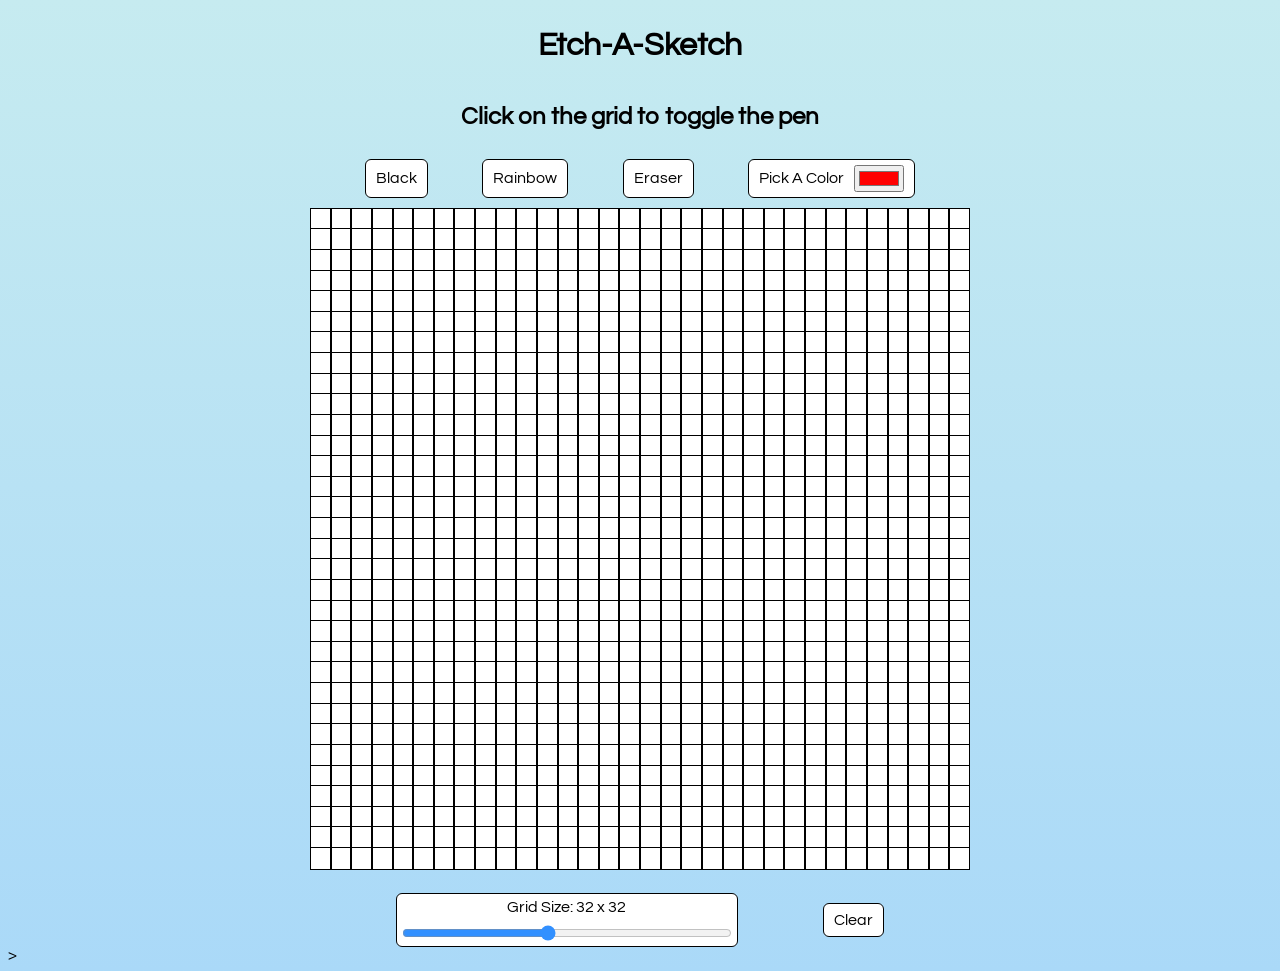
<file: index.html>
<html>
    <head>
        <link rel="preconnect" href="https://fonts.googleapis.com">
        <link rel="preconnect" href="https://fonts.gstatic.com" crossorigin>
        <link href="https://fonts.googleapis.com/css2?family=Questrial&display=swap" rel="stylesheet">
        
        <title class="title">
            Etch-A-Sketch
        </title>
    
        <div class="titleDiv">
            <h1>Etch-A-Sketch</h1>
            <h2>Click on the grid to toggle the pen</h2>
        </div>

        <link rel="stylesheet" href="styles.css">

        <meta charset="UTF-8"/>

    </head>
    
    <body onload="makeCanvas(32, 32)">
        <main>
            <div class="mainDiv" id="mainDiv">

                <div class="topButtonDiv" id="topButtonDiv">
                    <a href="#/" class="blackInkButton">Black</a>
                    <a href="#/" class="rainbowInkButton">Rainbow</a>
                    <a href="#/" class="eraserButton">Eraser</a>
                    <div class="pickColorDiv">
                        <label id="pickColorLabel" for="pickColor">Pick A Color</label>
                        <input type="color" id="pickColor" class="pickColorSelecter" name="pickColor" value="#ff0000">
                    </div>
                    


                </div>


                <div class="container" id="container">

                </div>

                <div class="bottomButtonDiv" id="bottomButtonDiv">
                    <div class="sliderDiv">
                        <p class="sizeText" id="sizeText" >Grid Size: 32 x 32</p>
                        <input type="range" min="10" max="60" value="32" step="2" class="sizeSlider" id="sizeSlider"
                        oninput="updateSize()">
                    </div>
                    <a href="#/" class="clearButton">Clear</a>
                </div>
            

            </div>
            
        </main>
        <script src="sketch.js"></script>
    </body>
</html>>
</file>
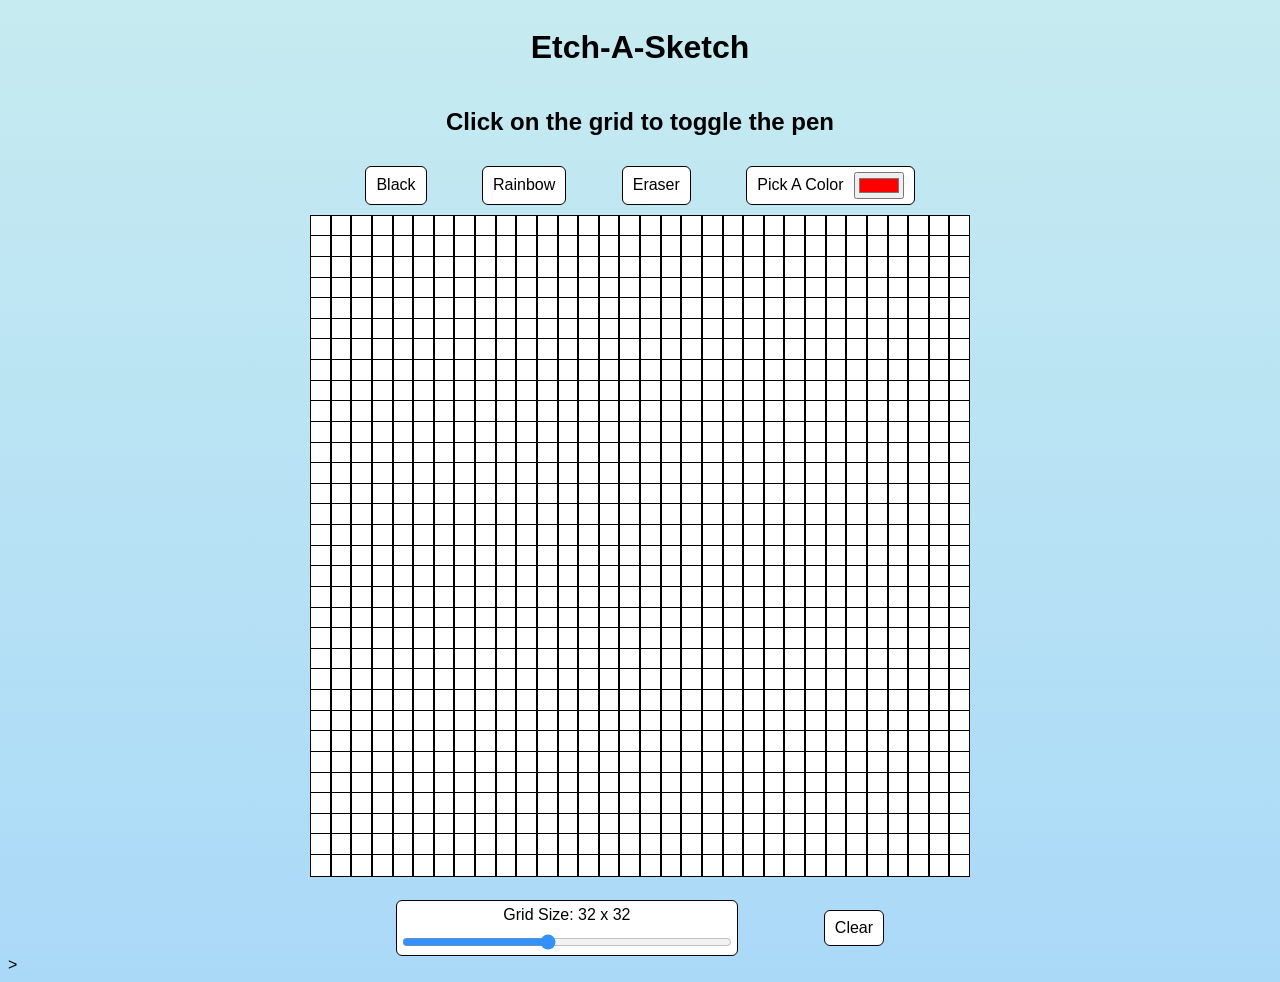
<file: canvas.html>
<html>
    <head>
        <title class="title">
            Etch-A-Sketch
        </title>
    
        <div class="titleDiv">
            <h1>Etch-A-Sketch</h1>
            <h2>Click on the grid to toggle the pen</h2>
        </div>

        <link rel="stylesheet" href="styles.css">

        <meta charset="UTF-8"/>

    </head>
    
    <body onload="makeCanvas(32, 32)">
        <main>
            <div class="mainDiv" id="mainDiv">

                <div class="topButtonDiv" id="topButtonDiv">
                    <a href="#/" class="blackInkButton">Black</a>
                    <a href="#/" class="rainbowInkButton">Rainbow</a>
                    <a href="#/" class="eraserButton">Eraser</a>
                    <div class="pickColorDiv">
                        <label id="pickColorLabel" for="pickColor">Pick A Color</label>
                        <input type="color" id="pickColor" class="pickColorSelecter" name="pickColor" value="#ff0000">
                    </div>
                    


                </div>


                <div class="container" id="container">

                </div>

                <div class="bottomButtonDiv" id="bottomButtonDiv">
                    <div class="sliderDiv">
                        <p class="sizeText" id="sizeText" >Grid Size: 32 x 32</p>
                        <input type="range" min="10" max="60" value="32" step="2" class="sizeSlider" id="sizeSlider"
                        oninput="updateSize()">
                    </div>
                    <a href="#/" class="clearButton">Clear</a>
                </div>
            

            </div>
            
        </main>
        <script src="sketch.js"></script>
    </body>
</html>>
</file>
<file: styles.css>
html {
    background: linear-gradient(rgb(198, 235, 240), rgb(170, 217, 248));
    font-family: 'Questrial', sans-serif;
}

.titleDiv, .mainDiv, .sliderDiv{
    display: flex; 
    flex-direction: column;
    align-items: center;
}

a, #pickColorLabel {
    text-align: center;
    display: flex;
    align-items: center;
}


.pickColorDiv {
    display: flex;
    flex-direction: row;
    justify-content: space-between;
}

.container {
    display: flex;
    flex-direction: column; 
    margin: 0 20%;
    width: 660px;
    height: 660px;
    min-width: 500px;
    min-height: 500px;
    margin-bottom: 25px;
}

.canvasRow {
    display: flex;
    flex-direction: row;
    align-items: stretch;
}


.canvasCell {
    border: 1px solid black;
    display: inline-block;
}

.bottomButtonDiv, .topButtonDiv {
    display: flex;
    flex-direction: row;
    justify-content: space-evenly;
    width: 660px;
    height: auto;
}

.topButtonDiv {
    margin-top: 10px;
    margin-bottom: 10px;
}

.sliderDiv {
    display: flex; 
    flex-direction: column;
    align-items: center;
}

.sizeSlider, .sizeText {
    margin: 5px;
}

.sizeSlider {
    width: 330px;
    opacity: 0.8;
}

.sizeSlider:hover {
    opacity: 1;
}

.clearButton, .blackInkButton, .rainbowInkButton, .eraserButton, .pickColorDiv{
    border: 1px solid black;
    padding: 5px 10px;
    border-radius: 6px;
}

.clearButton {
    margin-top: 10px;
    margin-bottom: 10px;
}

.blackInkButton, .rainbowInkButton, .eraserButton{
    padding: 5px 10px;
}

.pickColorDiv {
    padding: 5px 0px;
    background: white;
}

.sliderDiv {
    background: white;
    border-radius: 6px;
    border: 1px solid black;
}

#pickColorLabel {
    padding-left: 10px;
    padding-right: 10px;
}

#pickColor {
    margin-right: 10px;
}

a {
    text-decoration: none;
    line-height: 1;
    background: white;
    color: black;
}
</file>
